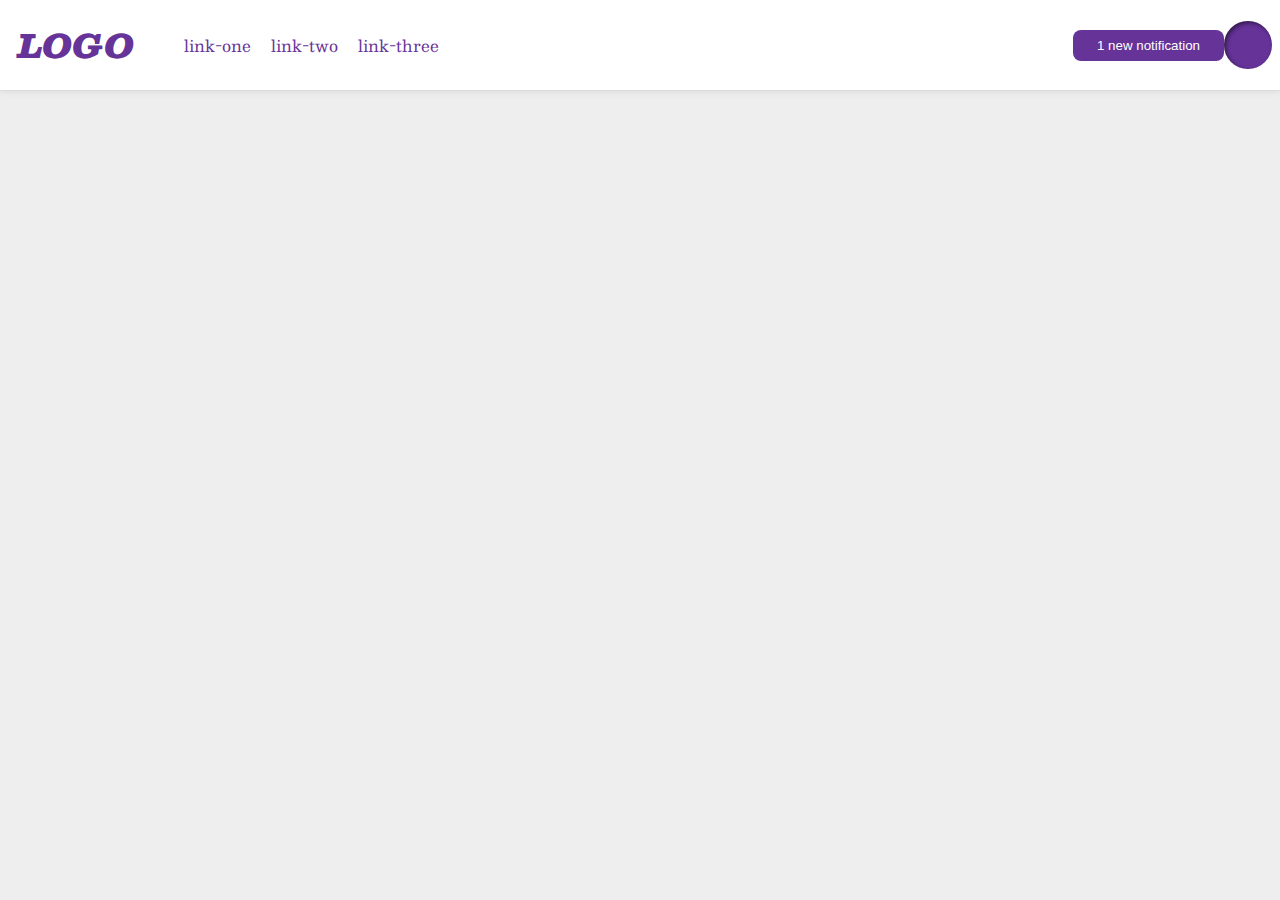
<file: foundations/flex/03-flex-header-2/index.html>
<!DOCTYPE html>
<html lang="en">
<head>
  <meta charset="UTF-8">
  <meta http-equiv="X-UA-Compatible" content="IE=edge">
  <meta name="viewport" content="width=device-width, initial-scale=1.0">
  <title>Flex Header 2</title>
  <link rel="stylesheet" href="style.css">
</head>
 <body>
    <div class="header">
      <div class="left">
        <div class="logo">
        LOGO
      </div>
      <ul class="links">
        <li><a href="https://google.com">link-one</a></li>
        <li><a href="https://google.com">link-two</a></li>
        <li><a href="https://google.com">link-three</a></li>
      </ul>
    </div>
    <div class="right">
      <button class="notifications">
        1 new notification
      </button>
      <div class="profile-image"></div>
    </div>
    </div>
  </body>
</html>
</file>
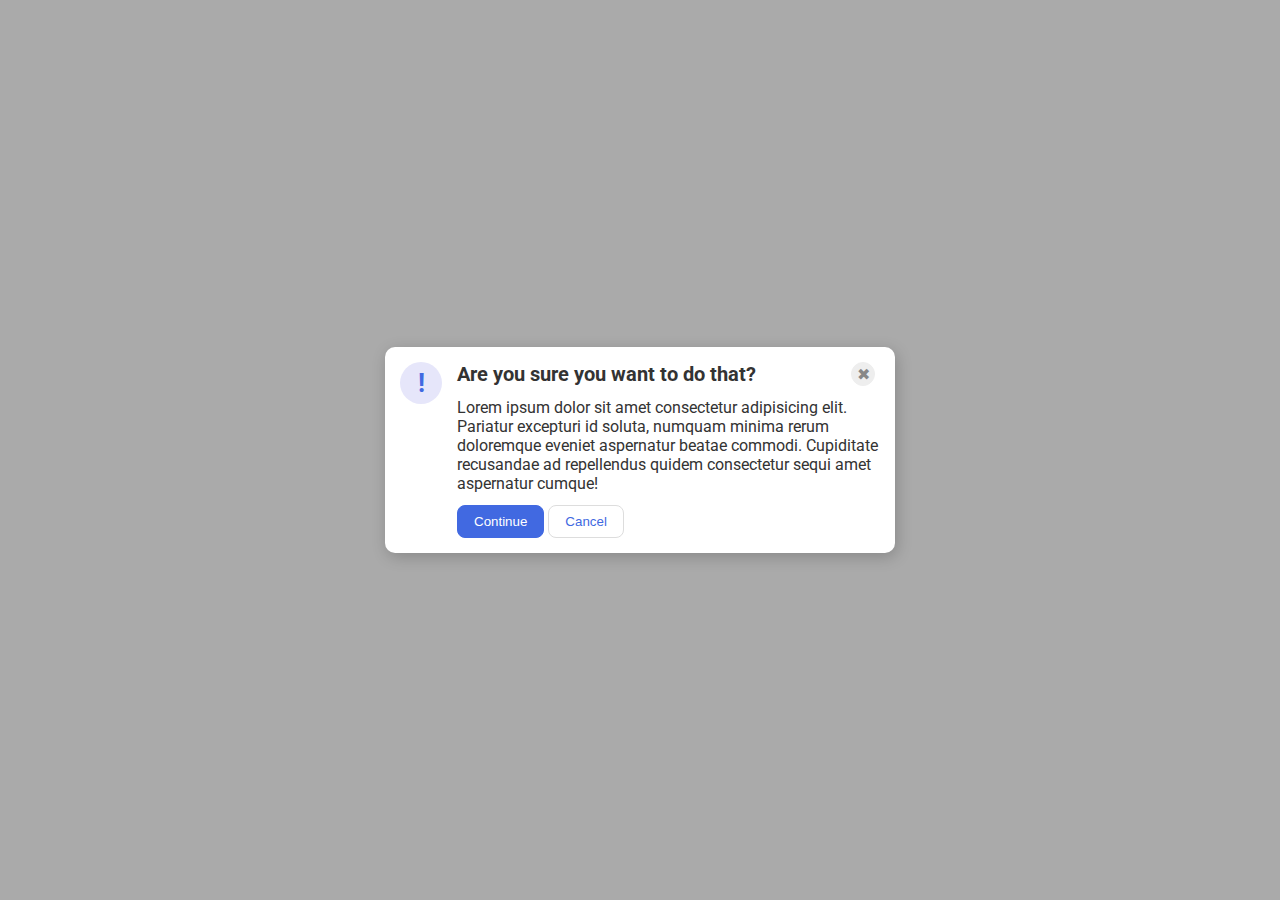
<file: foundations/flex/05-flex-modal/index.html>
<!DOCTYPE html>
<html lang="en">

<head>
  <meta charset="UTF-8">
  <meta http-equiv="X-UA-Compatible" content="IE=edge">
  <meta name="viewport" content="width=device-width, initial-scale=1.0">
  <link rel="stylesheet" href="style.css">
  <title>Modal</title>
</head>

<body>
  <div class="modal">
    <div class="icon">!</div>
    <div class="container">
      <div class="header">Are you sure you want to do that?
        <button class="close-button">✖</button>
      </div>
      <div class="text">Lorem ipsum dolor sit amet consectetur adipisicing elit. Pariatur excepturi id soluta, numquam
        minima rerum doloremque eveniet aspernatur beatae commodi. Cupiditate recusandae ad repellendus quidem
        consectetur sequi amet aspernatur cumque!</div>
      <button class="continue">Continue</button>
      <button class="cancel">Cancel</button>
    </div>
  </div>
</body>

</html>
</file>
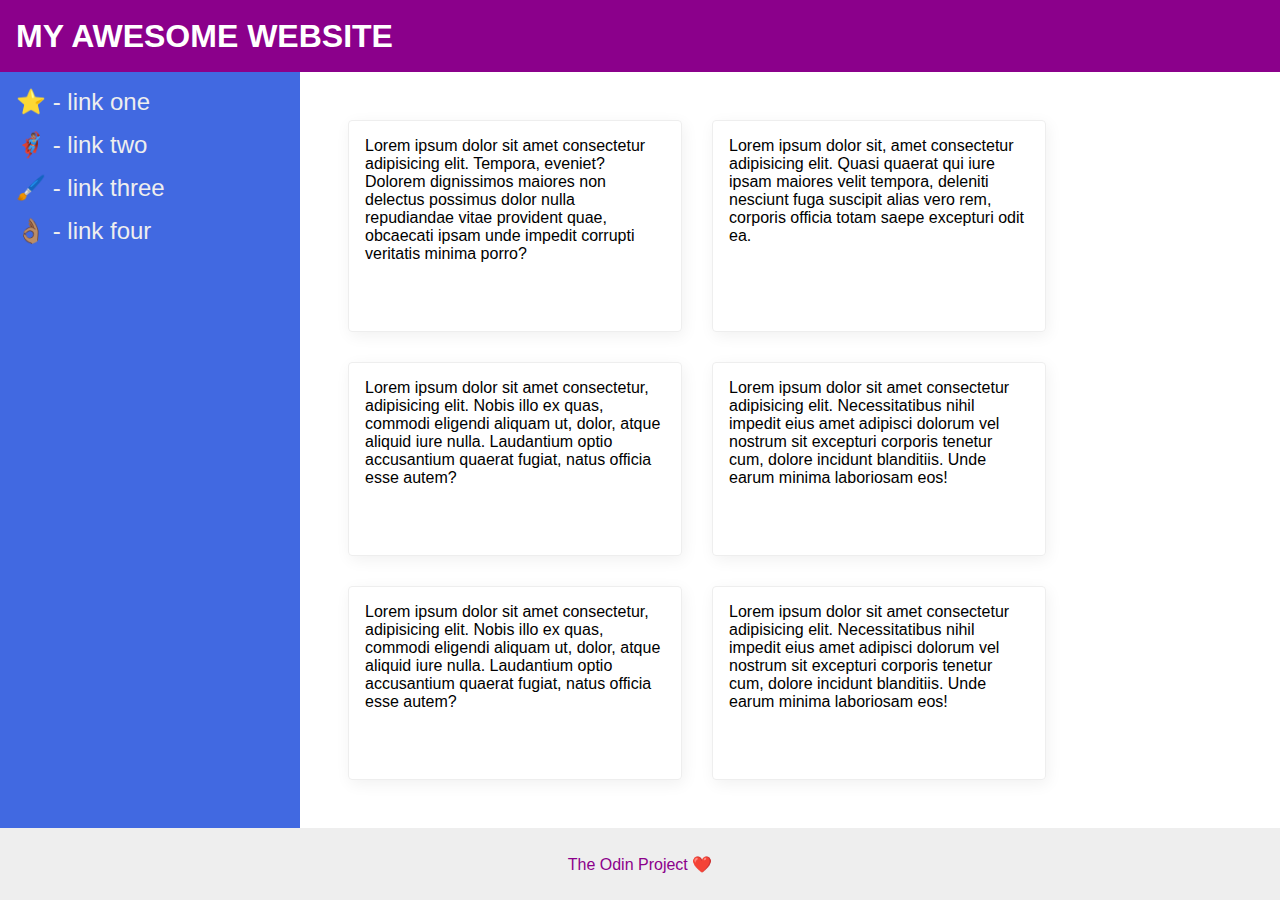
<file: foundations/flex/07-flex-layout-2/index.html>
<!DOCTYPE html>
<html lang="en">
  <head>
    <meta charset="UTF-8">
    <meta http-equiv="X-UA-Compatible" content="IE=edge">
    <meta name="viewport" content="width=device-width, initial-scale=1.0">
    <title>The Holy Grail</title>
    <link rel="stylesheet" href="style.css">
  </head>
  <body>
    <div class="header">
      MY AWESOME WEBSITE
    </div>
    <div class="container">
      <div class="sidebar">
      <ul>
        <li><a href="#">⭐ - link one</a></li>
        <li><a href="#">🦸🏽‍♂️ - link two</a></li>
        <li><a href="#">🖌️ - link three</a></li>
        <li><a href="#">👌🏽 - link four</a></li>
      </ul>
    </div>
    <div class="card-container">
      <div class="card">Lorem ipsum dolor sit amet consectetur adipisicing elit. Tempora, eveniet? Dolorem dignissimos maiores non delectus possimus dolor nulla repudiandae vitae provident quae, obcaecati ipsam unde impedit corrupti veritatis minima porro?</div>
      <div class="card">Lorem ipsum dolor sit, amet consectetur adipisicing elit. Quasi quaerat qui iure ipsam maiores velit tempora, deleniti nesciunt fuga suscipit alias vero rem, corporis officia totam saepe excepturi odit ea.</div>
      <div class="card">Lorem ipsum dolor sit amet consectetur, adipisicing elit. Nobis illo ex quas, commodi eligendi aliquam ut, dolor, atque aliquid iure nulla. Laudantium optio accusantium quaerat fugiat, natus officia esse autem?</div>
      <div class="card">Lorem ipsum dolor sit amet consectetur adipisicing elit. Necessitatibus nihil impedit eius amet adipisci dolorum vel nostrum sit excepturi corporis tenetur cum, dolore incidunt blanditiis. Unde earum minima laboriosam eos!</div>
      <div class="card">Lorem ipsum dolor sit amet consectetur, adipisicing elit. Nobis illo ex quas, commodi eligendi aliquam ut, dolor, atque aliquid iure nulla. Laudantium optio accusantium quaerat fugiat, natus officia esse autem?</div>
      <div class="card">Lorem ipsum dolor sit amet consectetur adipisicing elit. Necessitatibus nihil impedit eius amet adipisci dolorum vel nostrum sit excepturi corporis tenetur cum, dolore incidunt blanditiis. Unde earum minima laboriosam eos!</div>
    </div>
  </div>
      <div class="footer">
      The Odin Project ❤️
    </div>
  </body>
</html>
</file>
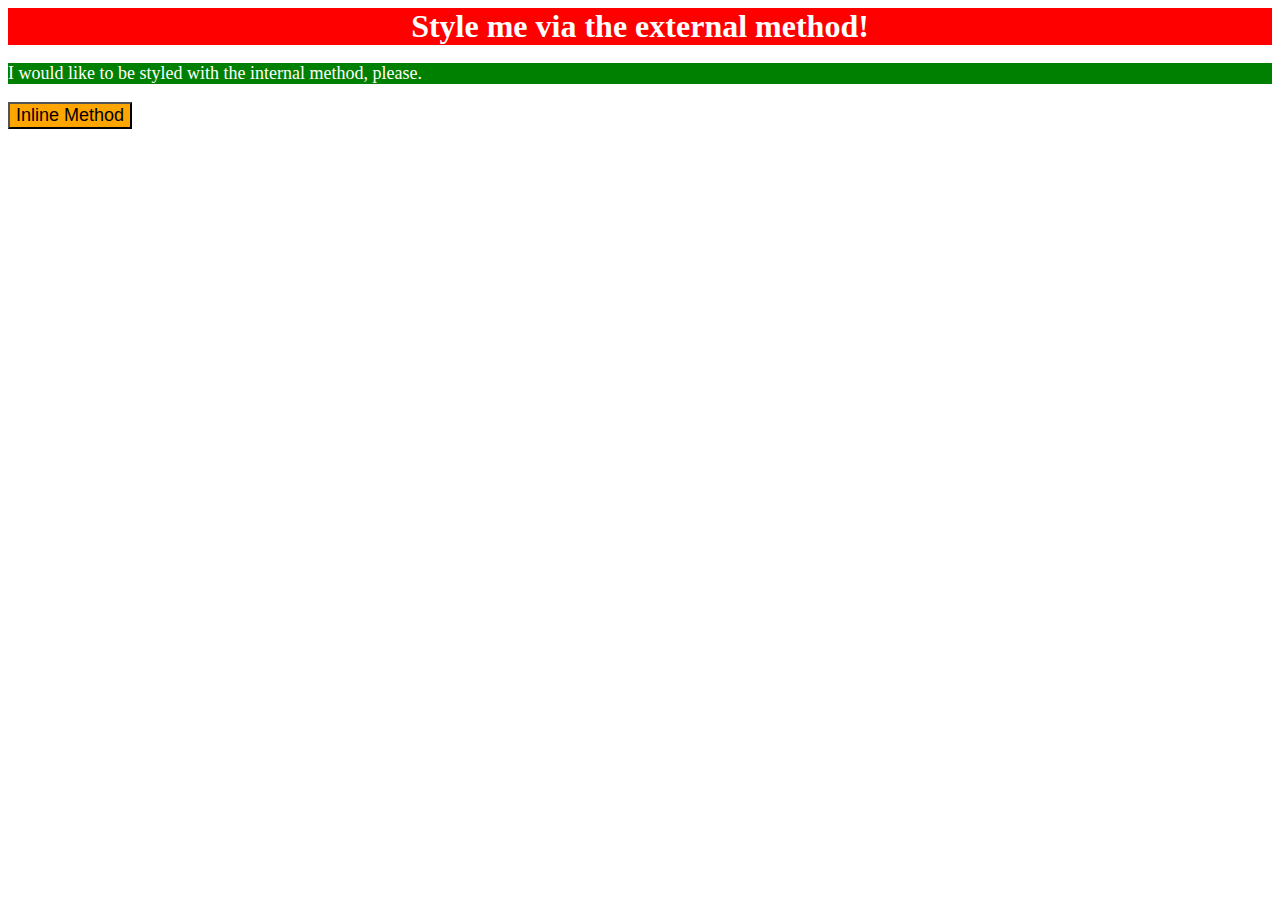
<file: foundations/intro-to-css/01-css-methods/index.html>
<!DOCTYPE html>
<html lang="en">
  <head>
    <meta charset="UTF-8">
    <meta http-equiv="X-UA-Compatible" content="IE=edge">
    <meta name="viewport" content="width=device-width, initial-scale=1.0">
    <title>Methods for Adding CSS</title>
    <link rel="stylesheet" href="styles.css">
    <style>
      p {
        background-color: green;
        color: white;
        font-size: 18px;
      }
    </style>
  </head>
  <body>
    <div>Style me via the external method!</div>
    <p>I would like to be styled with the internal method, please.</p>
    <button style="background-color: orange; font-size: 18px;">Inline Method</button>
  </body>
</html>
</file>
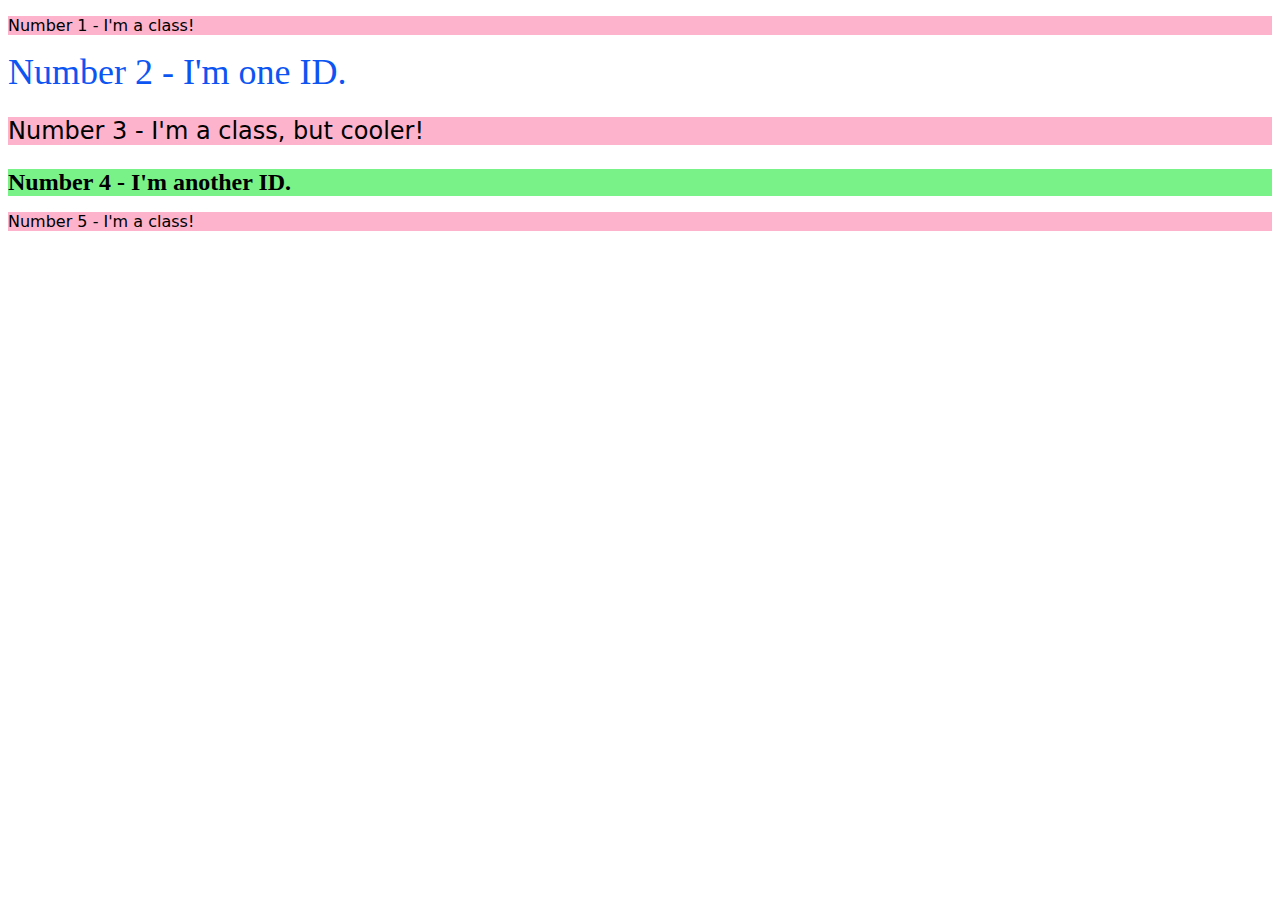
<file: foundations/intro-to-css/02-class-id-selectors/index.html>
<!DOCTYPE html>
<html lang="en">
  <head>
    <meta charset="UTF-8">
    <meta http-equiv="X-UA-Compatible" content="IE=edge">
    <meta name="viewport" content="width=device-width, initial-scale=1.0">
    <title>Class and ID Selectors</title>
    <link rel="stylesheet" href="style.css">
  </head>
  <body>
    <p class="first">Number 1 - I'm a class!</p>
    <div id="big">Number 2 - I'm one ID.</div>
    <p class="cool">Number 3 - I'm a class, but cooler!</p>
    <div id="green">Number 4 - I'm another ID.</div>
    <p class="first">Number 5 - I'm a class!</p>
  </body>
</html>
</file>
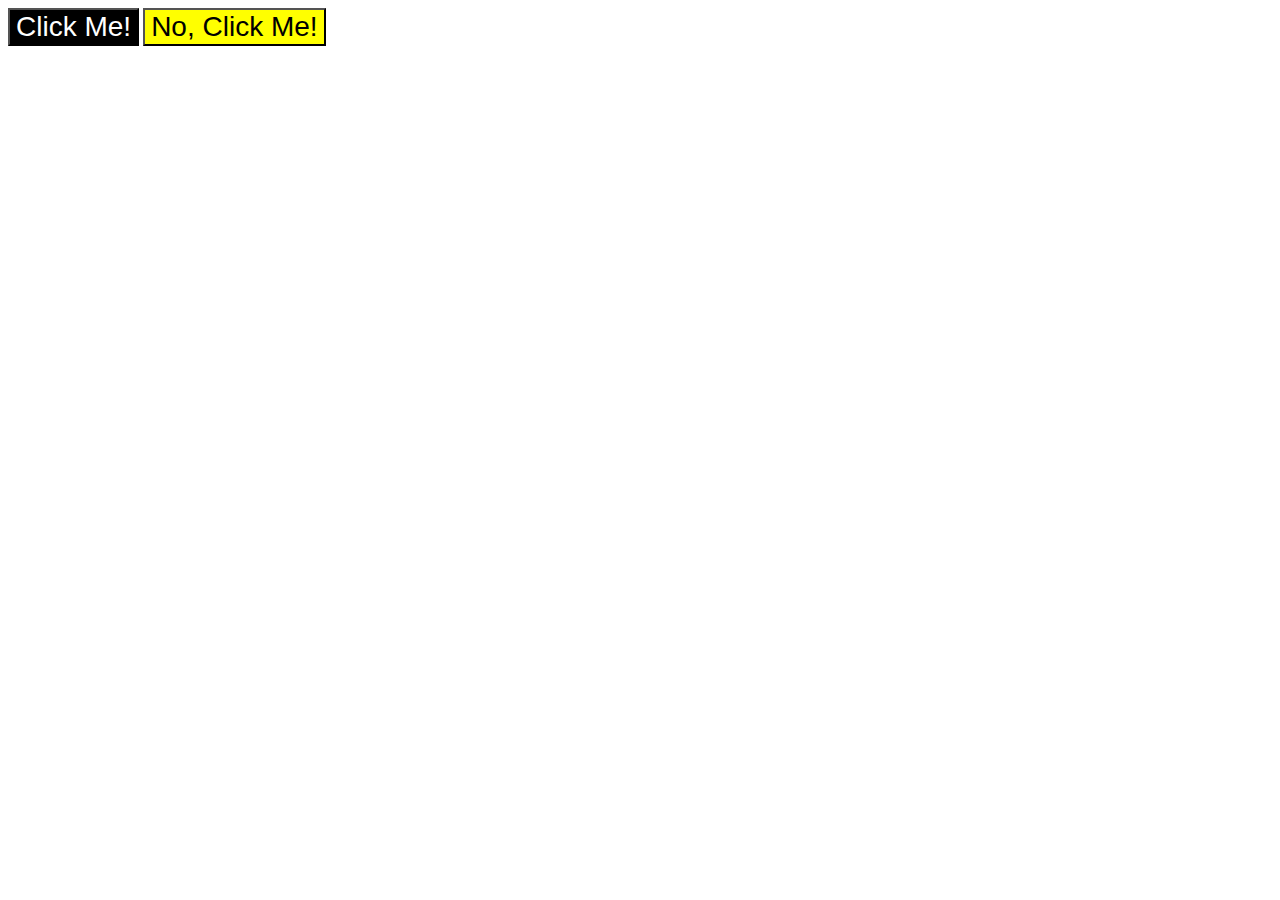
<file: foundations/intro-to-css/03-grouping-selectors/index.html>
<!DOCTYPE html>
<html lang="en">
  <head>
    <meta charset="UTF-8">
    <meta http-equiv="X-UA-Compatible" content="IE=edge">
    <meta name="viewport" content="width=device-width, initial-scale=1.0">
    <title>Grouping Selectors</title>
    <link rel="stylesheet" href="style.css">
  </head>
  <body>
    <button class="clickable">Click Me!</button>
    <button class="switch">No, Click Me!</button>
  </body>
</html>
</file>
<file: foundations/flex/03-flex-header-2/style.css>
/* this is some magical font-importing.  
you'll learn about it later. */
@import url('https://fonts.googleapis.com/css2?family=Besley:ital,wght@0,400;1,900&display=swap');

body {
  margin: 0;
  background: #eee;
  font-family: Besley, serif;
}

.header {
  background: white;
  border-bottom: 1px solid #ddd;
  box-shadow: 0 0 8px rgba(0,0,0,.1);
  display: flex;
  justify-content: space-between;
  align-items: center;
  padding: 8px;
}

.profile-image {
  background: rebeccapurple;
  box-shadow: inset 2px 2px 4px rgba(0,0,0,.5);
  border-radius: 50%;
  width: 48px;
  height: 48px;
}

.logo {
  color: rebeccapurple;
  font-size: 32px;
  font-weight: 900;
  font-style: italic;
  margin: 10px;
}

button {
  border: none;
  border-radius: 8px;
  background: rebeccapurple;
  color: white;
  padding: 8px 24px;
}

a {
  /* this removes the line under our links */
  text-decoration: none;
  color: rebeccapurple;
  align-items: flex-start;
}

ul {
  list-style-type: none;
  display: flex;
  gap: 20px;

}

.left, .right {
  display: flex;
  align-items: center;
}
</file>
<file: foundations/flex/05-flex-modal/style.css>
@import url('https://fonts.googleapis.com/css2?family=Roboto:wght@400;700&display=swap');

html, body {
  height: 100%;
}

body {
  font-family: Roboto, sans-serif;
  margin: 0;
  background: #aaa;
  color: #333;
  /* I'll give you this one for free lol */
  display: flex;
  align-items: center;
  justify-content: center;
  box-sizing: border-box;
}

.modal {
  background: white;
  width: 480px;
  border-radius: 10px;
  box-shadow: 2px 4px 16px rgba(0,0,0,.2);
  padding: 15px;
  display: flex;
}

.icon {
  color: royalblue;
  font-size: 26px;
  font-weight: 700;
  background: lavender;
  width: 42px;
  height: 42px;
  border-radius: 50%;
  display: flex;
  align-items: center;
  justify-content: center;
  flex-shrink: 0;
  margin-right: 15px;
}

.close-button {
  background: #eee;
  border-radius: 50%;
  color: #888;
  font-weight: 400;
  font-size: 16px;
  height: 24px;
  width: 24px;
  display: flex;
  align-items: center;
  justify-content: center;
  border: 1px solid #eee;
  padding: 0;
}

button {
  cursor: pointer;
  padding: 8px 16px;
  border-radius: 8px;
}

button.continue {
  background: royalblue;
  border: 1px solid royalblue;
  color: white;
}

button.cancel {
  background: white;
  border: 1px solid #ddd;
  color: royalblue;
}

.header {
  font-weight: bold;
  font-size: 20px;
  display: flex;
  gap: 95px;
}

.text {
  margin: 12px 0px;
}
</file>
<file: foundations/flex/07-flex-layout-2/style.css>
body {
  font-family: -apple-system, BlinkMacSystemFont, 'Segoe UI', Roboto, Oxygen, Ubuntu, Cantarell, 'Open Sans', 'Helvetica Neue', sans-serif;
  margin: 0;
  min-height: 100vh;
  display: flex;
  flex-direction: column;
}

.header {
  height: 72px;
  background: darkmagenta;
  color: white;
  display: flex;
  align-items: center;
  font-weight: 900;
  font-size: 32px;
  padding: 0 16px;
}

.footer {
  height: 72px;
  background: #eee;
  color: darkmagenta;
  display: flex;
  justify-content: center;
  align-items: center;
}


.container {
  display: flex;
  flex: 1;
}

.sidebar {
  width: 300px;
  background: royalblue;
  box-sizing: border-box;
  padding: 16px;
  flex-shrink: 0;
}

a {
  text-decoration: none;
  font-size: 24px;
  color: #eee;
}

li {
  margin-bottom: 15px;
}

ul {
  list-style-type: none;
  margin: 0;
  padding: 0;
}

.card {
  border: 1px solid #eee;
  box-shadow: 2px 4px 16px rgba(0,0,0,.06);
  border-radius: 4px;
  padding: 16px;
  width: 300px;
}

.card-container {
  display: flex;
  padding: 48px;
  flex-wrap: wrap;
  gap: 30px;
}
</file>
<file: foundations/intro-to-css/01-css-methods/styles.css>
div {
    background-color: red;
    color: white;
    text-align: center;
    font-size: 32px;
    font-weight: bold;
}
</file>
<file: foundations/intro-to-css/02-class-id-selectors/style.css>
.first, .cool {
    background-color: rgba(251, 154, 186, 0.757);
    font-family: Verdana, "DejaVu Sans", sans-serif;
}

#big {
    color: hsl(221, 90%, 50%);
    font-size: 36px;
}

.cool {
    font-size: 24px;
}

#green {
    background-color: #79f287;
    font-weight: bold;
    font-size: 24px;
}
</file>
<file: foundations/intro-to-css/03-grouping-selectors/style.css>
.clickable {
    background-color: #000000;
    color: #ffffff;
}

.switch {
    background-color: rgb(255, 255, 0);
}

.clickable, .switch {
    font-size: 28px;
    font-family: 'Helvetica', 'Times New Roman', sans-serif;
}
</file>
